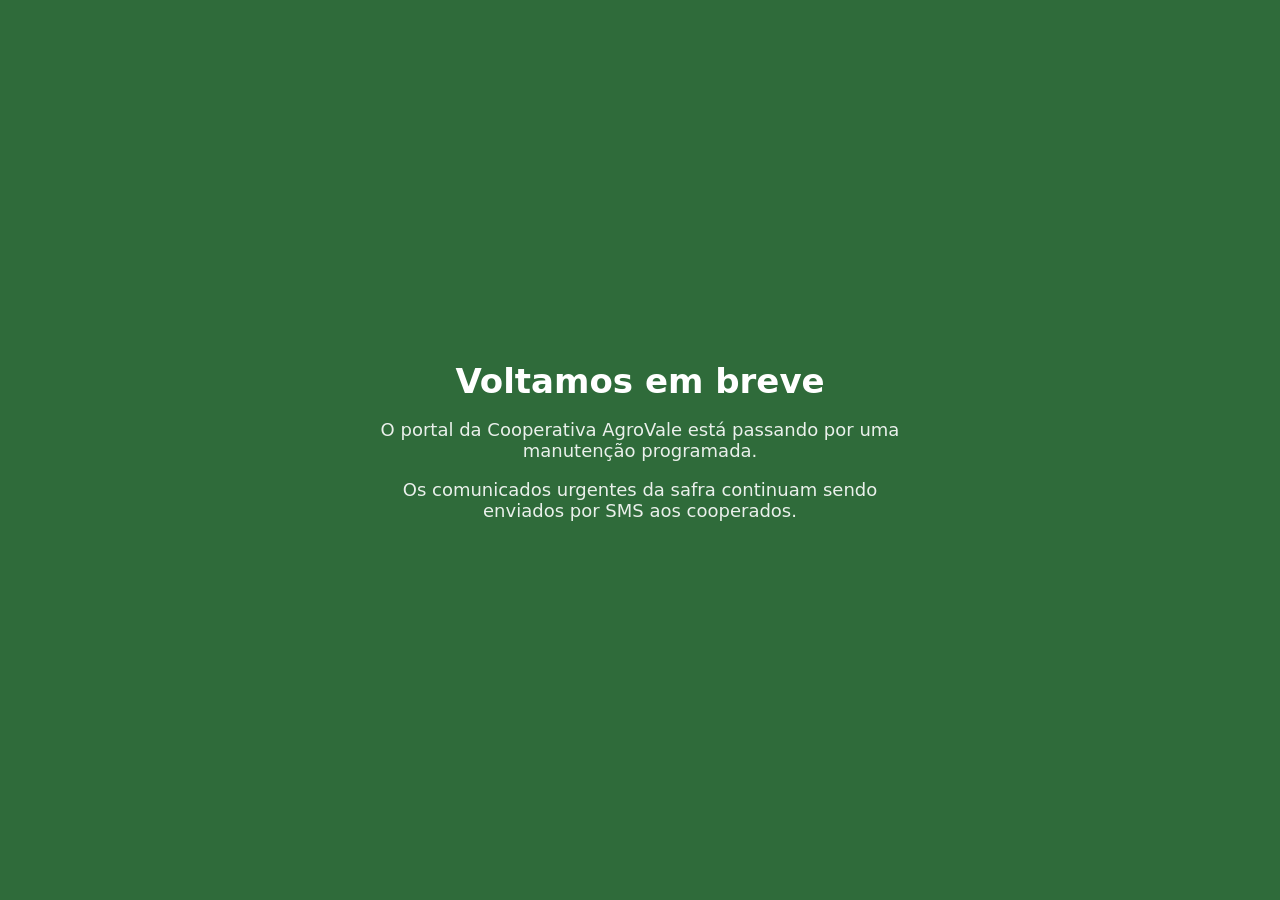
<file: manutencao/site/index.html>
<!doctype html>
<html lang="pt-br">
  <head>
    <meta charset="utf-8" />
    <title>Cooperativa AgroVale · Em manutenção</title>
    <style>
      body {
        margin: 0;
        min-height: 100vh;
        display: grid;
        place-items: center;
        font-family: system-ui, sans-serif;
        background: #2f6b3a;
        color: #fff;
        text-align: center;
      }
      .caixa {
        max-width: 520px;
        padding: 40px;
      }
      h1 {
        font-size: 34px;
        margin: 0 0 12px;
      }
      p {
        font-size: 18px;
        opacity: 0.9;
      }
    </style>
  </head>
  <body>
    <!-- PAGINA-MANUTENCAO-OK -->
    <div class="caixa">
      <h1>Voltamos em breve</h1>
      <p>
        O portal da Cooperativa AgroVale está passando por uma manutenção
        programada.
      </p>
      <p>
        Os comunicados urgentes da safra continuam sendo enviados por SMS aos
        cooperados.
      </p>
    </div>
  </body>
</html>
</file>
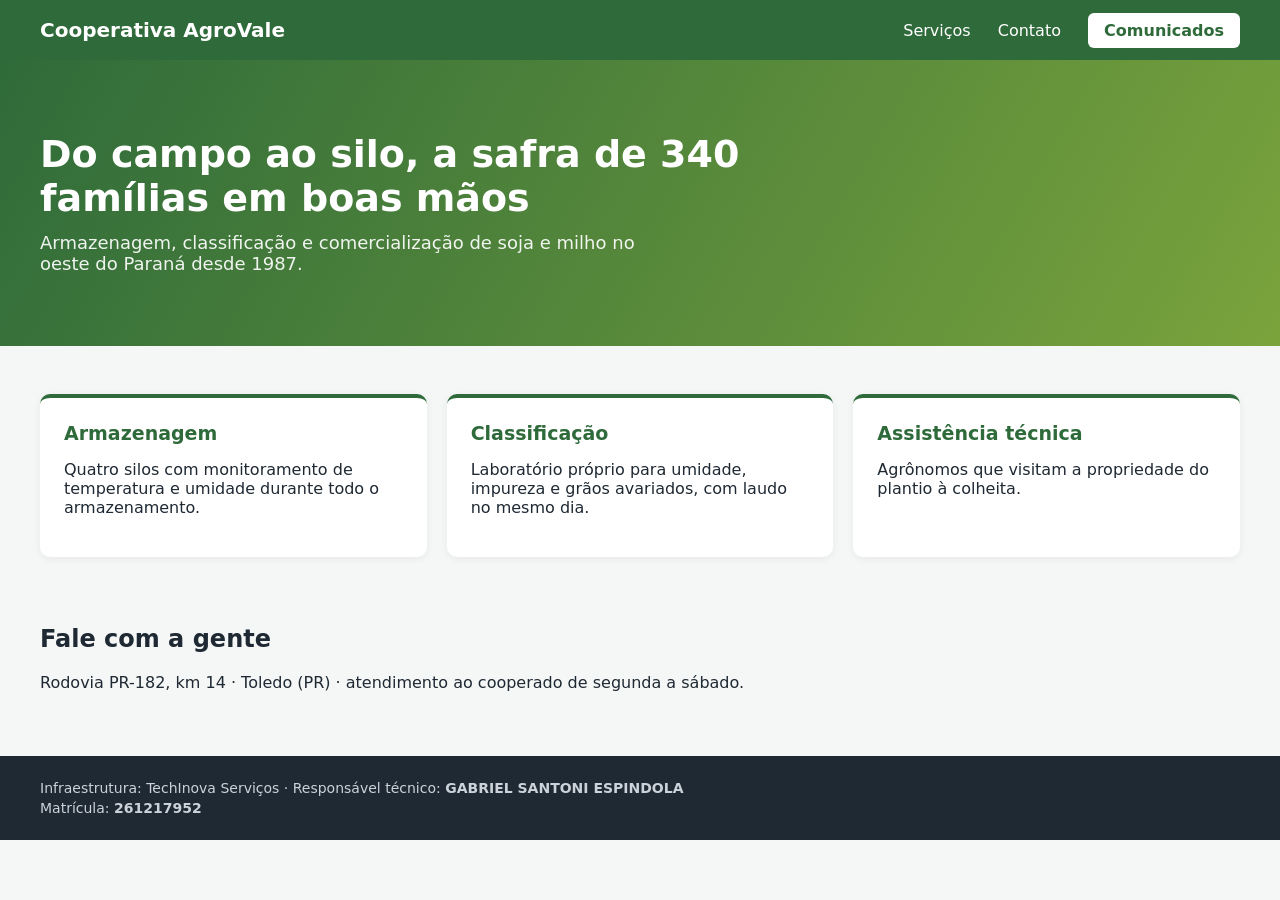
<file: portal/html/index.html>
<!doctype html>
<html lang="pt-br">
  <head>
    <meta charset="utf-8" />
    <meta name="viewport" content="width=device-width, initial-scale=1" />
    <title>Cooperativa AgroVale · Portal</title>
    <link rel="stylesheet" href="estilo.css" />
  </head>
  <body>
    <header>
      <div class="marca">Cooperativa AgroVale</div>
      <nav>
        <a href="#servicos">Serviços</a>
        <a href="#contato">Contato</a>
        <a class="botao" href="#" id="link-blog">Comunicados</a>
      </nav>
    </header>

    <section class="hero">
      <h1>Do campo ao silo, a safra de 340 famílias em boas mãos</h1>
      <p>
        Armazenagem, classificação e comercialização de soja e milho no oeste do
        Paraná desde 1987.
      </p>
    </section>

    <section id="servicos" class="cards">
      <article>
        <h2>Armazenagem</h2>
        <p>
          Quatro silos com monitoramento de temperatura e umidade durante todo o
          armazenamento.
        </p>
      </article>
      <article>
        <h2>Classificação</h2>
        <p>
          Laboratório próprio para umidade, impureza e grãos avariados, com
          laudo no mesmo dia.
        </p>
      </article>
      <article>
        <h2>Assistência técnica</h2>
        <p>Agrônomos que visitam a propriedade do plantio à colheita.</p>
      </article>
    </section>

    <section id="contato" class="contato">
      <h2>Fale com a gente</h2>
      <p>
        Rodovia PR-182, km 14 · Toledo (PR) · atendimento ao cooperado de
        segunda a sábado.
      </p>
    </section>

    <footer>
      <!-- EDITE AS DUAS LINHAS ABAIXO COM O SEU NOME E A SUA MATRÍCULA -->
      <p>
        Infraestrutura: TechInova Serviços · Responsável técnico:
        <strong id="responsavel">GABRIEL SANTONI ESPINDOLA</strong>
      </p>
      <p>Matrícula: <strong id="matricula">261217952</strong></p>
    </footer>

    <script>
      // O link do blog aponta para a porta 9000 + os dois últimos dígitos da matrícula
      const m = document.getElementById("matricula").textContent.trim();
      const porta = 9000 + parseInt(m.slice(-2), 10);
      document.getElementById("link-blog").href =
        "http://" + location.hostname + ":" + porta;
    </script>
  </body>
</html>
</file>
<file: portal/html/estilo.css>
* {
  box-sizing: border-box;
}
body {
  margin: 0;
  font-family: system-ui, "Segoe UI", sans-serif;
  color: #1f2933;
  background: #f5f7f6;
}
header {
  display: flex;
  justify-content: space-between;
  align-items: center;
  padding: 18px 40px;
  background: #2f6b3a;
  color: #fff;
}
.marca {
  font-weight: 700;
  font-size: 20px;
}
nav a {
  color: #fff;
  text-decoration: none;
  margin-left: 22px;
}
nav .botao {
  background: #fff;
  color: #2f6b3a;
  padding: 8px 16px;
  border-radius: 6px;
  font-weight: 600;
}
.hero {
  padding: 72px 40px;
  background: linear-gradient(120deg, #2f6b3a, #7aa33c);
  color: #fff;
}
.hero h1 {
  margin: 0 0 12px;
  font-size: 38px;
  max-width: 760px;
}
.hero p {
  margin: 0;
  font-size: 18px;
  max-width: 640px;
  opacity: 0.92;
}
.cards {
  display: grid;
  grid-template-columns: repeat(auto-fit, minmax(240px, 1fr));
  gap: 20px;
  padding: 48px 40px;
}
.cards article {
  background: #fff;
  border-radius: 10px;
  padding: 24px;
  box-shadow: 0 2px 8px rgba(0, 0, 0, 0.06);
  border-top: 4px solid #2f6b3a;
}
.cards h2 {
  margin: 0 0 8px;
  font-size: 19px;
  color: #2f6b3a;
}
.contato {
  padding: 0 40px 48px;
}
footer {
  background: #1f2933;
  color: #cbd2d9;
  padding: 20px 40px;
  font-size: 14px;
}
footer p {
  margin: 4px 0;
}
</file>
